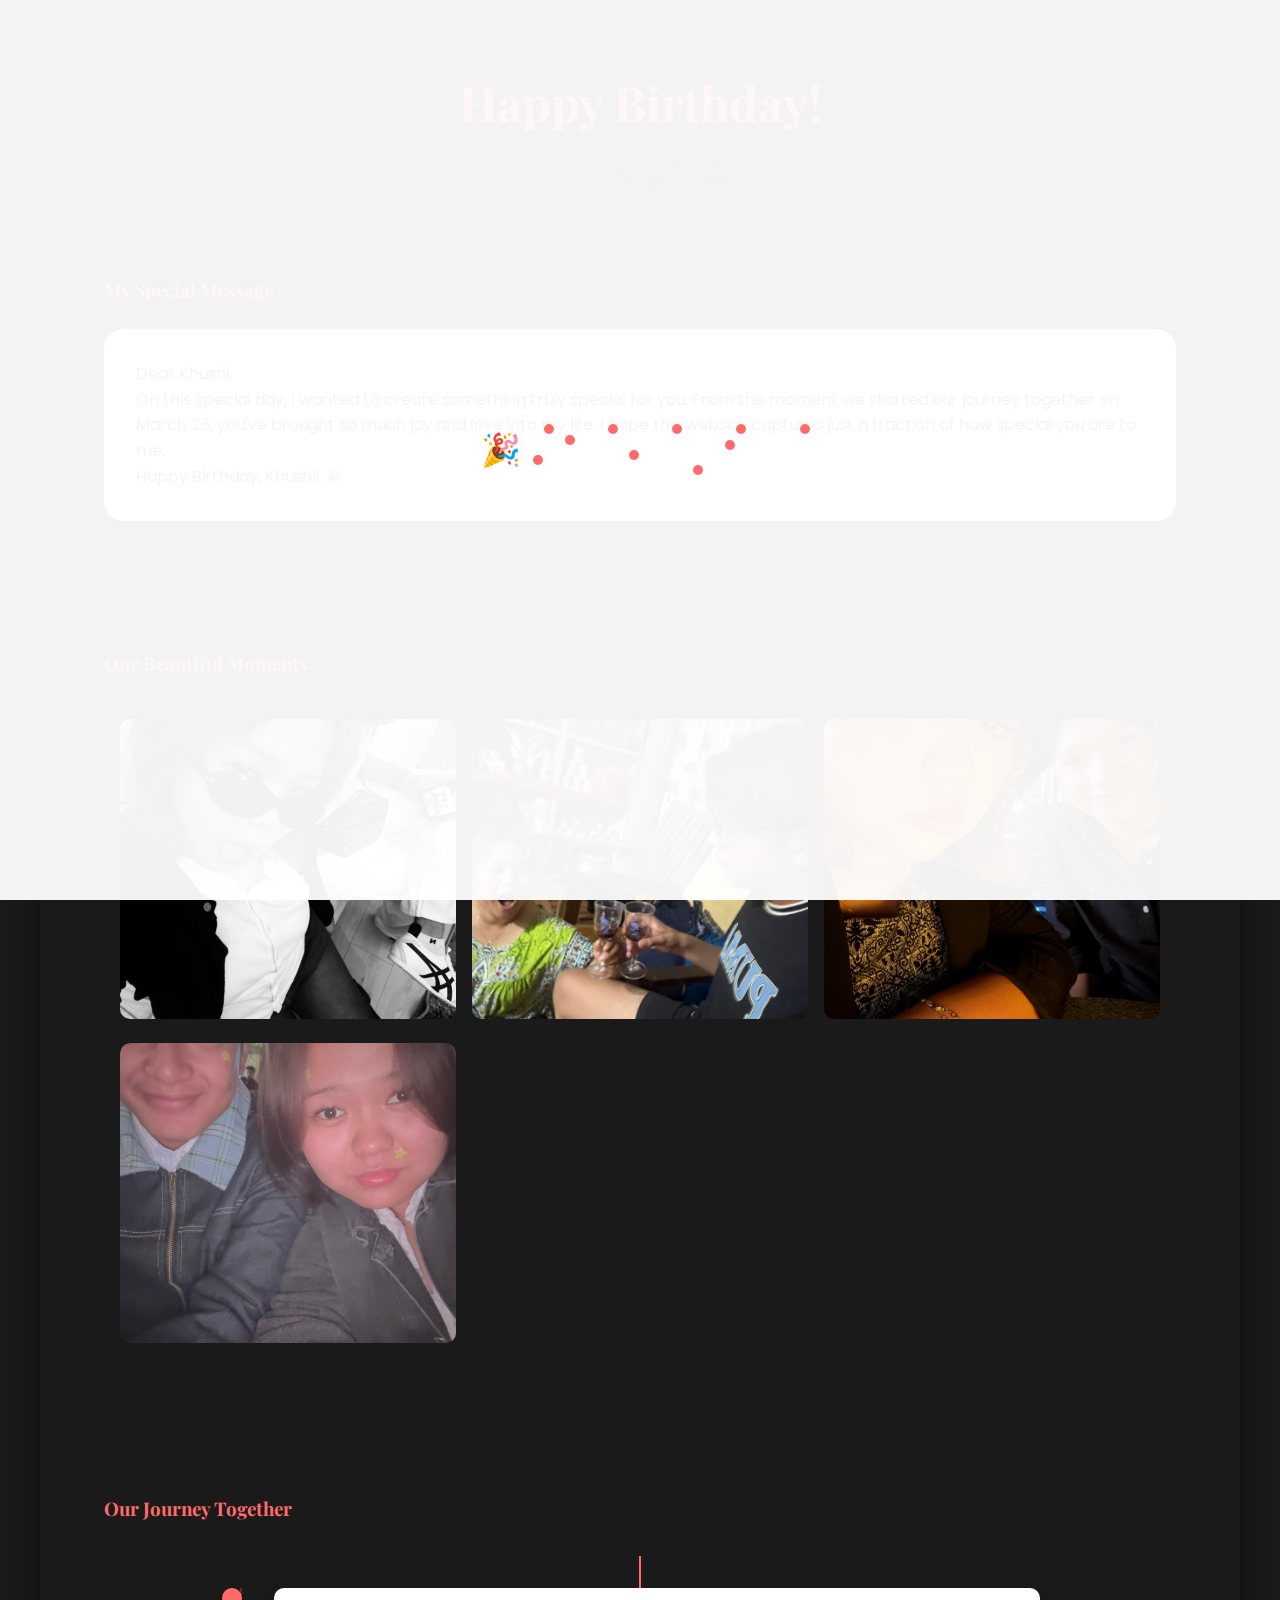
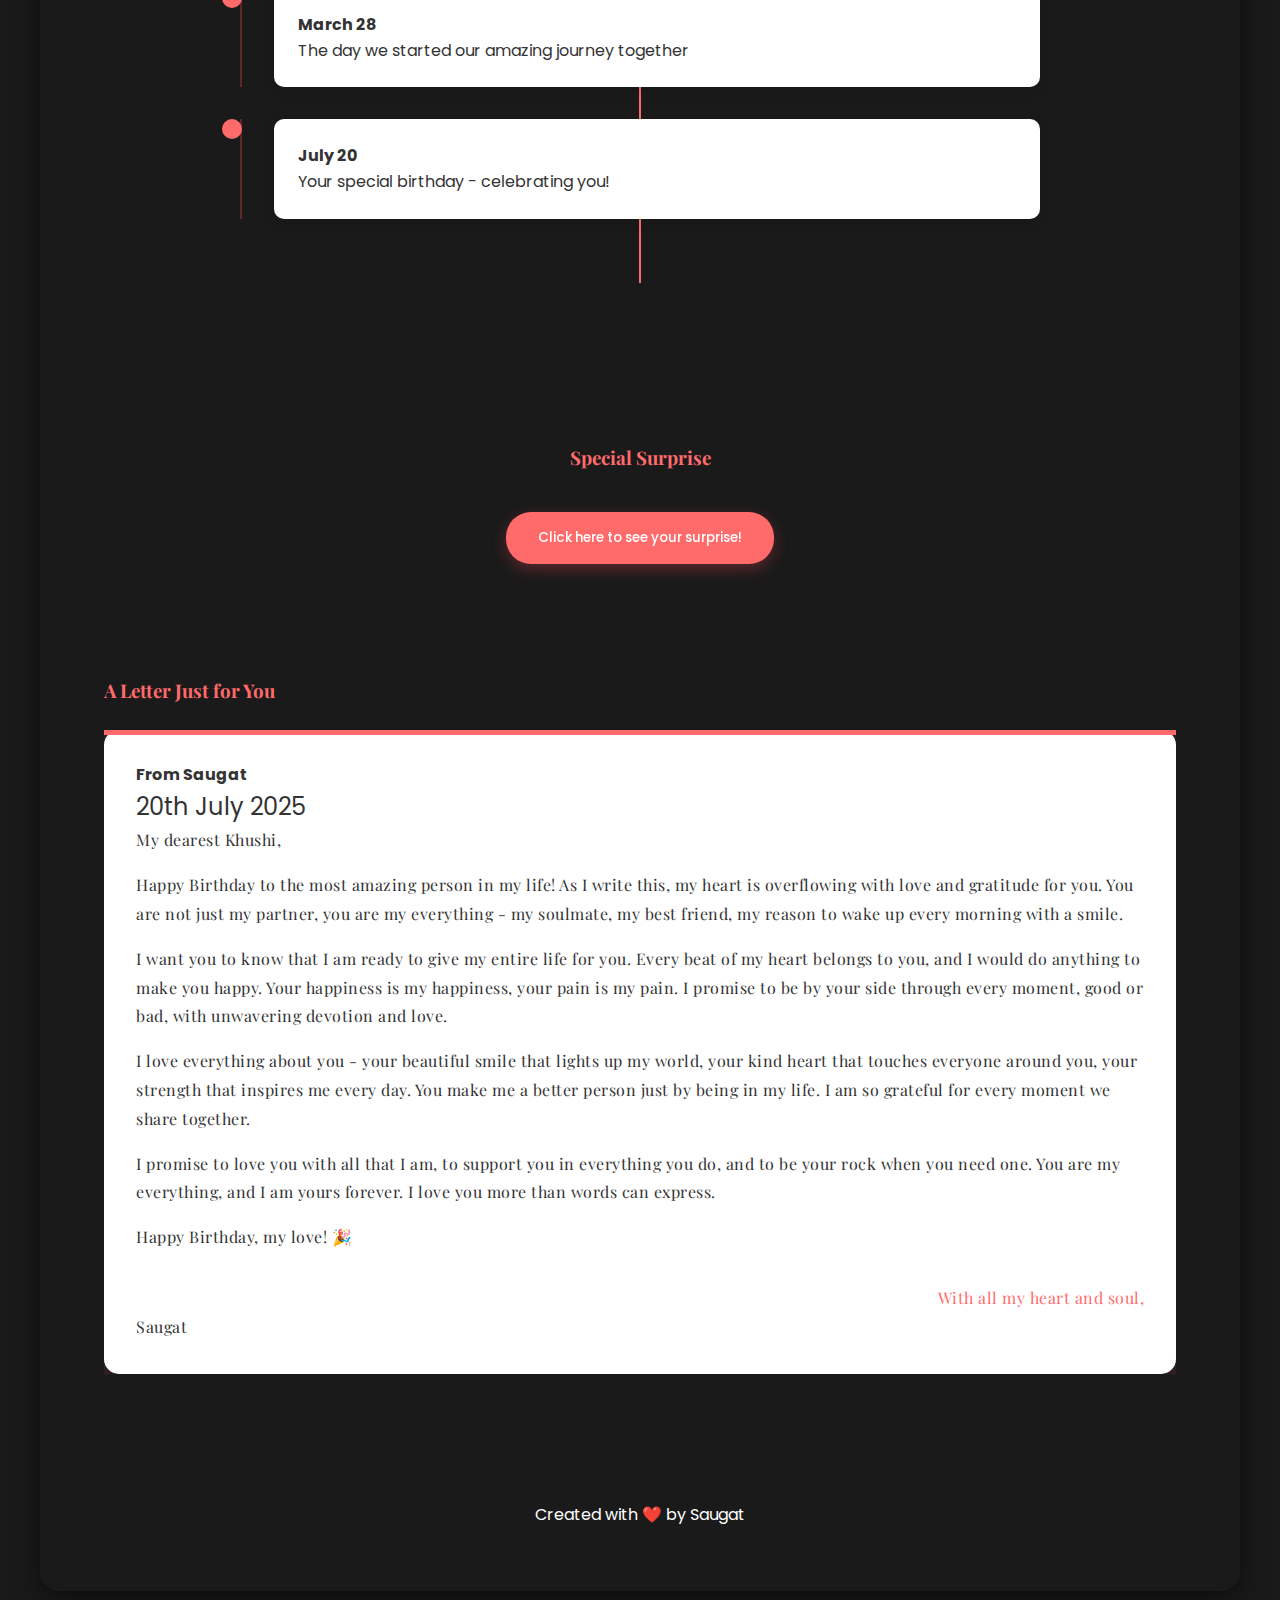
<file: index.html>
<!DOCTYPE html>
<html lang="en">
<head>
    <meta charset="UTF-8">
    <meta name="viewport" content="width=device-width, initial-scale=1.0">
    <title>Happy Birthday!</title>
    <link rel="stylesheet" href="styles.css">
    <link href="https://fonts.googleapis.com/css2?family=Playfair+Display:wght@400;700&family=Poppins:wght@300;400;500;600&display=swap" rel="stylesheet">
    <link rel="stylesheet" href="https://cdnjs.cloudflare.com/ajax/libs/font-awesome/6.0.0/css/all.min.css">
</head>
<body>
    <div class="loading-screen">
        <div class="loading-content">
            <h1>🎉 Happy Birthday!</h1>
            <div class="celebration-effects">
                <div class="firework"></div>
                <div class="firework"></div>
                <div class="firework"></div>
                <div class="firework"></div>
                <div class="firework"></div>
                <div class="confetti-container">
                    <div class="confetti"></div>
                    <div class="confetti"></div>
                    <div class="confetti"></div>
                    <div class="confetti"></div>
                    <div class="confetti"></div>
                </div>
            </div>
        </div>
    </div>

    <div class="main-content hidden">
        <header>
            <h2 class="floating-text">Happy Birthday!</h2>
            <p class="date">20th July 2025</p>
        </header>

        <main>
            <!-- Personal Message Section -->
            <section class="message-section">
                <div class="floating-hearts"></div>
                <h3 class="floating-title">My Special Message</h3>
                <div class="message-container">
                    <p class="message">Dear Khushi,</p>
                    <div class="message-content">
                        <p class="message">On this special day, I wanted to create something truly special for you. From the moment we started our journey together on March 28, you've brought so much joy and love into my life. I hope this website captures just a fraction of how special you are to me.</p>
                        <p class="message">Happy Birthday, Khushi! 🎉</p>
                    </div>
                </div>
            </section>

            <!-- Photo Gallery Section -->
            <section class="gallery-section">
                <h3 class="floating-title">Our Beautiful Moments</h3>
                <div class="gallery-grid">
                    <!-- Photos -->
                    <div class="gallery-item">
                        <img src="images/1.jpeg" alt="Our First Moment">
                    </div>
                    <div class="gallery-item">
                        <img src="images/2.jpeg" alt="Special Memory">
                    </div>
                    <div class="gallery-item">
                        <img src="images/3.jpeg" alt="Beautiful Moment">
                    </div>
                    <div class="gallery-item">
                        <img src="images/4.jpeg" alt="Precious Time">
                    </div>
                </div>
            </section>

            <!-- Memory Timeline Section -->
            <section class="timeline-section">
                <h3 class="floating-title">Our Journey Together</h3>
                <div class="timeline">
                    <div class="timeline-item">
                        <div class="timeline-content">
                            <h4>March 28</h4>
                            <p>The day we started our amazing journey together</p>
                        </div>
                    </div>
                    <div class="timeline-item">
                        <div class="timeline-content">
                            <h4>July 20</h4>
                            <p>Your special birthday - celebrating you!</p>
                        </div>
                    </div>
                </div>
            </section>





            <!-- Gift Section -->
            <section class="gift-section">
                <h3 class="floating-title">Special Surprise</h3>
                <div class="gift-container">
                    <a href="https://laxmihyundai.com/cars/creta-electric/highlights" target="_blank" class="gift-link">
                        <button class="open-gift">Click here to see your surprise!</button>
                    </a>
                </div>
            </section>

            <!-- Love Letter Section -->
            <section class="letter-section">
                <h3 class="floating-title">A Letter Just for You</h3>
                <div class="letter-container">
                    <div class="letter-paper">
                        <div class="letter-header">
                            <h4>From Saugat</h4>
                            <p class="date">20th July 2025</p>
                        </div>
                        <div class="letter-content">
                            <p>My dearest Khushi,</p>
                            <p class="letter-text">Happy Birthday to the most amazing person in my life! As I write this, my heart is overflowing with love and gratitude for you. You are not just my partner, you are my everything - my soulmate, my best friend, my reason to wake up every morning with a smile.</p>

                            <p class="letter-text">I want you to know that I am ready to give my entire life for you. Every beat of my heart belongs to you, and I would do anything to make you happy. Your happiness is my happiness, your pain is my pain. I promise to be by your side through every moment, good or bad, with unwavering devotion and love.</p>

                            <p class="letter-text">I love everything about you - your beautiful smile that lights up my world, your kind heart that touches everyone around you, your strength that inspires me every day. You make me a better person just by being in my life. I am so grateful for every moment we share together.</p>

                            <p class="letter-text">I promise to love you with all that I am, to support you in everything you do, and to be your rock when you need one. You are my everything, and I am yours forever. I love you more than words can express.</p>

                            <p class="letter-text">Happy Birthday, my love! 🎉</p>
                            <p class="signature">With all my heart and soul,</p>
                            <p class="signature-name">Saugat</p>
                        </div>
                    </div>
                </div>
            </section>
        </main>

        <footer>
            <div class="floating-stars"></div>
            <p class="floating-text">Created with ❤️ by Saugat</p>
        </footer>
    </div>

    <script src="script.js"></script>
</body>
</html>
</file>
<file: styles.css>
:root {
    --primary-color: #ff6b6b;
    --text-color: #333;
    --light-bg: #fff;
    --dark-bg: #1a1a1a;
}

* {
    margin: 0;
    padding: 0;
    box-sizing: border-box;
}

body {
    margin: 0;
    padding: 0;
    font-family: 'Poppins', sans-serif;
    color: #333;
    line-height: 1.6;
    background: var(--dark-bg);
    min-height: 100vh;
    display: flex;
    flex-direction: column;
    align-items: center;
    justify-content: center;
}

.countdown-container {
    display: flex;
    gap: 2rem;
    background: rgba(255, 255, 255, 0.1);
    padding: 2rem;
    border-radius: 15px;
    backdrop-filter: blur(10px);
}

.countdown-box {
    background: rgba(255, 255, 255, 0.15);
    color: white;
    padding: 2.5rem;
    border-radius: 10px;
    min-width: 100px;
    text-align: center;
    border: 2px solid rgba(255, 255, 255, 0.2);
    box-shadow: 0 4px 20px rgba(0, 0, 0, 0.2);
}

.countdown-box span {
    display: block;
    font-size: 4rem;
    font-weight: 700;
    margin-bottom: 0.8rem;
    color: var(--primary-color);
    text-shadow: 2px 2px 4px rgba(0, 0, 0, 0.3);
}

.countdown-box small {
    display: block;
    font-size: 1.4rem;
    font-weight: 500;
    opacity: 1;
    color: white;
    text-transform: uppercase;
    letter-spacing: 2px;
    background: linear-gradient(135deg, var(--primary-color), rgba(255, 107, 107, 0.8));
    -webkit-background-clip: text;
    -webkit-text-fill-color: transparent;
}

/* Falling Love Emojis Container */
.falling-love-emojis {
    position: fixed;
    top: 0;
    left: 0;
    width: 100%;
    height: 100%;
    pointer-events: none;
    z-index: 1000;
}

/* Floating Hearts Animation */
.floating-hearts {
    position: fixed;
    top: 0;
    left: 0;
    width: 100%;
    height: 100%;
    pointer-events: none;
    z-index: 1000;
    opacity: 0.5;
}

.heart {
    position: absolute;
    font-size: 15px;
    color: rgba(255, 71, 87, 0.5);
    opacity: 0;
    pointer-events: none;
    animation: floatHeart 6s ease-in-out infinite;
}

@keyframes floatHeart {
    0% {
        transform: translateY(0) scale(0.8);
        opacity: 0;
    }
    30% {
        opacity: 0.5;
    }
    70% {
        opacity: 0.5;
    }
    100% {
        transform: translateY(-100px) scale(1.0) rotate(180deg);
        opacity: 0;
    }
}

/* Floating Balloons Animation */
.floating-balloons {
    position: fixed;
    top: 0;
    left: 0;
    width: 100%;
    height: 100%;
    pointer-events: none;
    z-index: 999;
    opacity: 0.8;
}

.balloon {
    position: absolute;
    font-size: 22px;
    color: rgba(255, 165, 0, 0.8);
    opacity: 0;
    pointer-events: none;
    animation: floatBalloon 8s ease-in-out infinite;
}

@keyframes floatBalloon {
    0% {
        transform: translateY(0) scale(0.9);
        opacity: 0;
    }
    25% {
        opacity: 0.8;
    }
    75% {
        opacity: 0.8;
    }
    100% {
        transform: translateY(-150px) scale(1.1) rotate(45deg);
        opacity: 0;
    }
}

/* Floating Stars Animation */
.floating-stars {
    position: fixed;
    top: 0;
    left: 0;
    width: 100%;
    height: 100%;
    pointer-events: none;
    z-index: 998;
    opacity: 0.8;
}

.star {
    position: absolute;
    font-size: 15px;
    color: rgba(255, 255, 0, 0.8);
    opacity: 0;
    pointer-events: none;
    animation: floatStar 10s ease-in-out infinite;
}

@keyframes floatStar {
    0% {
        transform: translateY(0) scale(0.5);
        opacity: 0;
    }
    20% {
        opacity: 0.4;
    }
    80% {
        opacity: 0.4;
    }
    100% {
        transform: translateY(-200px) scale(1.0) rotate(360deg);
        opacity: 0;
    }
}

/* Falling Roses Container */
.falling-roses {
    position: fixed;
    top: 0;
    left: 0;
    width: 100%;
    height: 100%;
    pointer-events: none;
    z-index: 1000;
}

/* Rose Animation */
.rose {
    position: absolute;
    width: 35px;
    height: 35px;
    background: url('data:image/svg+xml;utf8,<svg xmlns="http://www.w3.org/2000/svg" viewBox="0 0 100 100"><path fill="#ff4757" d="M50 10c-14.2 0-25 10.8-25 25s10.8 25 25 25 25-10.8 25-25-10.8-25-25-25zm0-10C22.9 0 0 22.9 0 50s22.9 50 50 50 50-22.9 50-50S77.1 0 50 0zm0 10c-14.2 0-25 10.8-25 25s10.8 25 25 25 25-10.8 25-25-10.8-25-25-25z"/></svg>') no-repeat center center / contain;
    animation: fall 4s linear infinite;
    opacity: 0;
    transform: scale(0.9);
    filter: drop-shadow(0 2px 4px rgba(255, 71, 87, 0.2));
}

@keyframes fall {
    0% {
        transform: translateY(-100vh) rotate(-60deg) scale(0.9);
        opacity: 0;
    }
    15% {
        opacity: 0.8;
    }
    85% {
        opacity: 0.8;
    }
    100% {
        transform: translateY(100vh) rotate(60deg) scale(0.9);
        opacity: 0;
    }
}

/* Main Content */
.main-content {
    padding: 2rem;
    max-width: 1200px;
    margin: 2rem auto;
    position: relative;
    background: transparent;
    border-radius: 20px;
    /* Removed blur effect */
    box-shadow: 0 10px 30px rgba(0, 0, 0, 0.5);
    width: 100%;
}

/* Sections */
section {
    margin-bottom: 4rem;
    padding: 2rem;
    background: transparent;
    border-radius: 15px;
    /* Removed blur effect */
    border: none;
    transition: transform 0.3s ease;
    width: 100%;
    box-sizing: border-box;
}

section:hover {
    transform: translateY(-5px);
    box-shadow: 0 15px 30px rgba(255, 71, 87, 0.2);
}

/* Buttons */
button {
    background: linear-gradient(135deg, #ff4757, #ff6b6b);
    color: white;
    border: none;
    padding: 1rem 2rem;
    border-radius: 25px;
    cursor: pointer;
    font-family: 'Poppins', sans-serif;
    font-weight: 500;
    transition: all 0.3s ease;
    box-shadow: 0 5px 15px rgba(255, 71, 87, 0.3);
}

button:hover {
    transform: translateY(-3px);
    box-shadow: 0 8px 20px rgba(255, 71, 87, 0.4);
    background: linear-gradient(135deg, #ff6b6b, #ff4757);
}

button:active {
    transform: translateY(0);
    box-shadow: 0 2px 10px rgba(255, 71, 87, 0.2);
}

/* Images */
img {
    width: 100%;
    height: auto;
    border-radius: 10px;
    transition: transform 0.3s ease;
}

img:hover {
    transform: scale(1.02);
}

/* Timeline */
.timeline-item {
    position: relative;
    margin-bottom: 2rem;
    padding-left: 2rem;
    border-left: 2px solid rgba(255, 71, 87, 0.3);
}

.timeline-dot {
    position: absolute;
    left: -8px;
    top: 0;
    width: 16px;
    height: 16px;
    background: #ff4757;
    border-radius: 50%;
    transform: translateY(-50%);
    transition: transform 0.3s ease;
}

.timeline-item:hover .timeline-dot {
    transform: translateY(-50%) scale(1.2);
}

/* Gift Section */
.gift-box {
    position: relative;
    width: 300px;
    height: 200px;
    background: #ff4757;
    border-radius: 15px;
    overflow: hidden;
    transition: all 0.3s ease;
    box-shadow: 0 10px 30px rgba(255, 71, 87, 0.3);
}

.gift-box:hover {
    transform: translateY(-5px);
    box-shadow: 0 15px 40px rgba(255, 71, 87, 0.4);
}

/* Letter Section */
.letter-container {
    background: rgba(255, 71, 87, 0.1);
    margin: 0 auto;
    position: relative;
}

header {
    text-align: center;
    margin-bottom: 3rem;
    position: relative;
}

header h2 {
    font-family: 'Playfair Display', serif;
    font-size: 3rem;
    color: var(--primary-color);
    margin-bottom: 1rem;
    position: relative;
}

.date {
    font-size: 1.5rem;
    color: var(--secondary-color);
    position: relative;
}

/* Floating Title */
.floating-title {
    font-family: 'Playfair Display', serif;
    color: var(--primary-color);
    margin-bottom: 1.5rem;
    position: relative;
    animation: floatTitle 4s ease-in-out infinite;
}

@keyframes floatTitle {
    0% { transform: translateY(0px); }
    50% { transform: translateY(-10px); }
    100% { transform: translateY(0px); }
}

/* Message Section */
.message-container {
    background: linear-gradient(135deg, #fff 0%, #f8f9fa 100%);
    padding: 2rem;
    border-radius: 20px;
    box-shadow: 0 8px 32px rgba(0, 0, 0, 0.1);
    position: relative;
    overflow: hidden;
}

.message-container::before {
    content: '';
    position: absolute;
    top: 0;
    left: -100%;
    width: 100%;
    height: 100%;
    background: linear-gradient(90deg, transparent, rgba(255, 107, 107, 0.1), transparent);
    animation: shine 2s linear infinite;
}

@keyframes shine {
    0% { left: -100%; }
    100% { left: 100%; }
}

/* Gallery Section */
.gallery-grid {
    display: grid;
    grid-template-columns: repeat(auto-fill, minmax(300px, 1fr));
    gap: 1rem;
    padding: 1rem;
    position: relative;
    z-index: 1;
}

.gallery-item {
    position: relative;
    border-radius: 10px;
    overflow: hidden;
    cursor: pointer;
    transition: transform 0.3s ease, box-shadow 0.3s ease;
    background: transparent;
    border: none;
    padding: 0;
}

.gallery-item:hover {
    transform: translateY(-5px);
    box-shadow: 0 10px 20px rgba(255, 71, 87, 0.3);
}

.gallery-item img {
    width: 100%;
    height: 300px;
    object-fit: cover;
    border-radius: 10px;
    transition: transform 0.3s ease;
}

.gallery-item:hover img {
    transform: scale(1.05);
    transition: opacity 0.3s ease;
}

.gallery-item:hover::before {
    opacity: 0;
}

/* Timeline Section */
.timeline {
    position: relative;
    max-width: 800px;
    margin: 2rem auto;
    padding: 2rem 0;
}

.timeline::before {
    content: '';
    position: absolute;
    top: 0;
    left: 50%;
    width: 2px;
    height: 100%;
    background: var(--primary-color);
    transform: translateX(-50%);
}

.timeline-item {
    position: relative;
    margin-bottom: 2rem;
    padding-left: 2rem;
}

.timeline-item::before {
    content: '';
    position: absolute;
    top: 0;
    left: -10px;
    width: 20px;
    height: 20px;
    background: var(--primary-color);
    border-radius: 50%;
    transform: translateX(-50%);
    z-index: 1;
}

.timeline-content {
    background: white;
    padding: 1.5rem;
    border-radius: 10px;
    box-shadow: 0 4px 15px rgba(0, 0, 0, 0.1);
}

/* Game Section */
.game-section {
    padding: 2rem;
    background: var(--light-bg);
    border-radius: 15px;
    box-shadow: 0 4px 6px rgba(0, 0, 0, 0.1);
    margin: 2rem 0;
    position: relative;
}

.game-btn {
    background: var(--primary-color);
    color: white;
    padding: 1rem 2rem;
    border: none;
    border-radius: 25px;
    cursor: pointer;
    font-size: 1.2rem;
    transition: transform 0.3s ease;
}

.game-btn:hover {
    transform: scale(1.05);
}

.game-btn:disabled {
    background: #ccc;
    cursor: not-allowed;
}

.game-btn:active {
transform: scale(0.95);
}

/* Letter Section */
.letter.main-content {
width: 100%;
max-width: 1200px;
margin: 0 auto;
padding: 2rem;
background-color: rgba(255, 255, 255, 0.95);
color: #333;
border-radius: 15px;
box-shadow: 0 10px 20px rgba(0, 0, 0, 0.1);
position: relative;
z-index: 1;
}

.letter-paper {
background: white;
padding: 2rem;
border-radius: 15px;
position: relative;
}

.letter-paper::before {
content: '';
position: absolute;
top: 0;
left: 0;
right: 0;
height: 5px;
background: var(--primary-color);
}

.letter-content {
font-family: 'Playfair Display', serif;
line-height: 1.8;
letter-spacing: 0.5px;
}

.letter-text {
margin: 1rem 0;
}

.signature {
margin-top: 2rem;
text-align: right;
color: var(--primary-color);
}

/* Memory Carousel */
.memory-carousel {
display: flex;
overflow-x: auto;
scroll-snap-type: x mandatory;
scroll-behavior: smooth;
-webkit-overflow-scrolling: touch;
position: relative;
}

.memory-card {
min-width: 300px;
background: white;
border-radius: 20px;
padding: 1.5rem;
margin: 0 1rem;
box-shadow: 0 8px 32px rgba(0, 0, 0, 0.1);
scroll-snap-align: start;
transition: transform 0.3s ease;
}

.memory-card:hover {
transform: translateY(-10px);
}

/* Countdown */
.countdown.gift-options {
display: grid;
grid-template-columns: repeat(2, 1fr);
gap: 1.5rem;
margin-top: 2rem;
justify-items: center;
}

.countdown-box {
background: white;
padding: 1.5rem;
border-radius: 15px;
text-align: center;
box-shadow: 0 8px 32px rgba(0, 0, 0, 0.1);
}

.countdown-box span:first-child {
font-size: 2.5rem;
font-weight: bold;
}

/* Gift section */
.gift-section {
    padding: 2rem;
    background: transparent;
    border-radius: 15px;
    margin: 2rem 0;
    text-align: center;
}

.gift-container {
    margin: 1rem 0;
}

.gift-link {
    text-decoration: none;
    color: var(--primary-color);
    display: inline-block;
}

.open-gift {
    background: var(--primary-color);
    color: white;
    border: none;
    padding: 1rem 2rem;
    border-radius: 25px;
    cursor: pointer;
    font-family: 'Poppins', sans-serif;
    font-weight: 500;
    transition: all 0.3s ease;
    box-shadow: 0 5px 15px rgba(255, 71, 87, 0.3);
}

.open-gift:hover {
    transform: translateY(-3px);
    box-shadow: 0 8px 20px rgba(255, 71, 87, 0.4);
    background: linear-gradient(135deg, #ff6b6b, #ff4757);
}

.gift-image {
    width: 100%;
    max-width: 600px;
    height: auto;
    border-radius: 10px;
    margin: 1rem 0;
    transition: transform 0.3s ease;
}

.gift-image:hover {
    transform: scale(1.05);
}

.car-container {
position: relative;
margin: 2rem 0;
padding: 1rem;
border-radius: 15px;
background: var(--light-bg);
box-shadow: 0 5px 15px rgba(0, 0, 0, 0.1);
}

.gift-link {
display: inline-block;
margin-top: 1rem;
text-decoration: none;
color: var(--primary-color);
transition: transform 0.3s ease;
position: relative;
z-index: 1002;
}

.gift-link:hover {
transform: translateY(-5px);
}

border-radius: 10px;
margin: 1rem 0;
transition: transform 0.3s ease;
}

.gift-image:hover {
transform: scale(1.05);
}

.car-overlay {
position: absolute;
top: 0;
left: 0;
right: 0;
bottom: 0;
background: rgba(0, 0, 0, 0.5);
display: flex;
align-items: center;
justify-content: center;
opacity: 0;
transition: opacity 0.3s ease;
}

.gift-link:hover .car-overlay {
opacity: 1;
}

.gift-text {
display: block;
margin-top: 1rem;
font-size: 1.2rem;
color: white;
text-align: center;
padding: 1rem;
background: rgba(0, 0, 0, 0.5);
border-radius: 10px;
}

/* Loading Screen */
.loading-screen {
position: fixed;
top: 0;
left: 0;
width: 100%;
height: 100%;
background: rgba(255, 255, 255, 0.95);
display: flex;
justify-content: center;
align-items: center;
z-index: 10000;
transition: opacity 0.5s ease;
overflow: hidden;
}

.loading-screen.hidden {
opacity: 0;
visibility: hidden;
}

.loading-content {
    text-align: center;
    color: #fff;
    position: relative;
    z-index: 1;
}

.confetti-container {
    position: absolute;
    width: 100%;
    height: 100%;
    top: 0;
    left: 0;
    pointer-events: none;
}

/* Confetti Animation */
.confetti {
    position: absolute;
    width: 10px;
    height: 10px;
    background: linear-gradient(135deg, #ff4757, #ff6b6b);
    border-radius: 50%;
    animation: fall 3s linear infinite;
    transform-origin: top center;
}

@keyframes fall {
    0% {
        top: -10%;
        left: 50%;
        opacity: 1;
    }
    100% {
        top: 110%;
        left: 50%;
        opacity: 0;
    }
}

.confetti:nth-child(1) {
    left: 20%;
    animation-delay: 0.5s;
}

.confetti:nth-child(2) {
    left: 40%;
    animation-delay: 1s;
}

.confetti:nth-child(3) {
    left: 60%;
    animation-delay: 1.5s;
}

.confetti:nth-child(4) {
    left: 80%;
    animation-delay: 2s;
}

.confetti:nth-child(5) {
    left: 100%;
    animation-delay: 2.5s;
}

/* Confetti effect for gift reveal */
.gift-confetti {
    position: absolute;
    width: 10px;
    height: 10px;
    background: var(--heart-color);
    border-radius: 50%;
    animation: confetti 2s linear infinite;
}

.gift-confetti:nth-child(2n) {
    background: var(--secondary-color);
}

.gift-confetti:nth-child(3n) {
    background: #ffd700;
}

@keyframes confetti {
    0% {
        transform: translateY(0) rotate(0deg);
        opacity: 1;
    }
    100% {
        transform: translateY(-200px) rotate(360deg);
        opacity: 0;
    }
}

.celebration-effects {
    position: absolute;
    top: 0;
    left: 0;
    width: 100%;
    height: 100%;
    pointer-events: none;
}

.confetti {
    position: absolute;
    width: 10px;
    height: 10px;
    background: var(--primary-color);
    border-radius: 50%;
    animation: confetti 2s linear infinite;
}

.confetti:nth-child(1) { animation-delay: 0s; }
.confetti:nth-child(2) { animation-delay: 0.2s; }
.confetti:nth-child(3) { animation-delay: 0.4s; }
.confetti:nth-child(4) { animation-delay: 0.6s; }
.confetti:nth-child(5) { animation-delay: 0.8s; }

.firework {
    position: absolute;
    width: 10px;
    height: 10px;
    background: transparent;
    border-radius: 50%;
    pointer-events: none;
    z-index: 1000;
}

.firework::before {
    content: '';
    position: absolute;
    width: 100%;
    height: 100%;
    background: var(--primary-color);
    border-radius: 50%;
    animation: firework-color 2s infinite;
}

.firework:nth-child(1) {
    top: 20%;
    left: 25%;
    animation-delay: 0s;
}

.firework:nth-child(2) {
    top: 30%;
    left: 75%;
    animation-delay: 0.5s;
}

.firework:nth-child(3) {
    top: 50%;
    left: 45%;
    animation-delay: 1s;
}

.firework:nth-child(4) {
    top: 60%;
    left: 15%;
    animation-delay: 1.5s;
}

.firework:nth-child(5) {
    top: 80%;
    left: 65%;
    animation-delay: 2s;
}

@keyframes firework {
    0% {
        transform: scale(0);
        opacity: 0;
    }
    25% {
        transform: scale(1);
        opacity: 1;
    }
    50% {
        transform: scale(1);
        opacity: 1;
    }
    75% {
        transform: scale(2);
        opacity: 0;
    }
    100% {
        transform: scale(2);
        opacity: 0;
    }
}

@keyframes firework-color {
    0% {
        background: var(--primary-color);
    }
    25% {
        background: var(--secondary-color);
    }
    50% {
        background: var(--accent-color);
    }
    75% {
        background: var(--primary-color);
    }
    100% {
        background: var(--secondary-color);
    }
}

@keyframes confetti {
    0% {
        transform: translateY(0) rotate(0deg);
        opacity: 0;
    }
    25% {
        opacity: 1;
    }
    100% {
        transform: translateY(-100vh) rotate(360deg);
        opacity: 0;
    }
}

/* Footer */
footer {
    text-align: center;
    margin-top: 3rem;
    padding: 2rem;
    background: linear-gradient(135deg, var(--primary-color), var(--secondary-color));
    color: white;
    position: relative;
}

/* Responsive Design */
@media (max-width: 768px) {
    header h2 { font-size: 2rem; }
    .date { font-size: 1.2rem; }
    .countdown-container { grid-template-columns: repeat(2, 1fr); }
    .message-container { padding: 1.5rem; }
    .gift-box { width: 150px; height: 150px; }
    .timeline::before {
        left: 10px;
        transform: none;
    }
    .timeline-item::before {
        left: -10px;
        transform: none;
    }
    .timeline-content {
        padding: 1rem;
    }
    .letter-container {
        padding: 1rem;
    }
}
</file>
